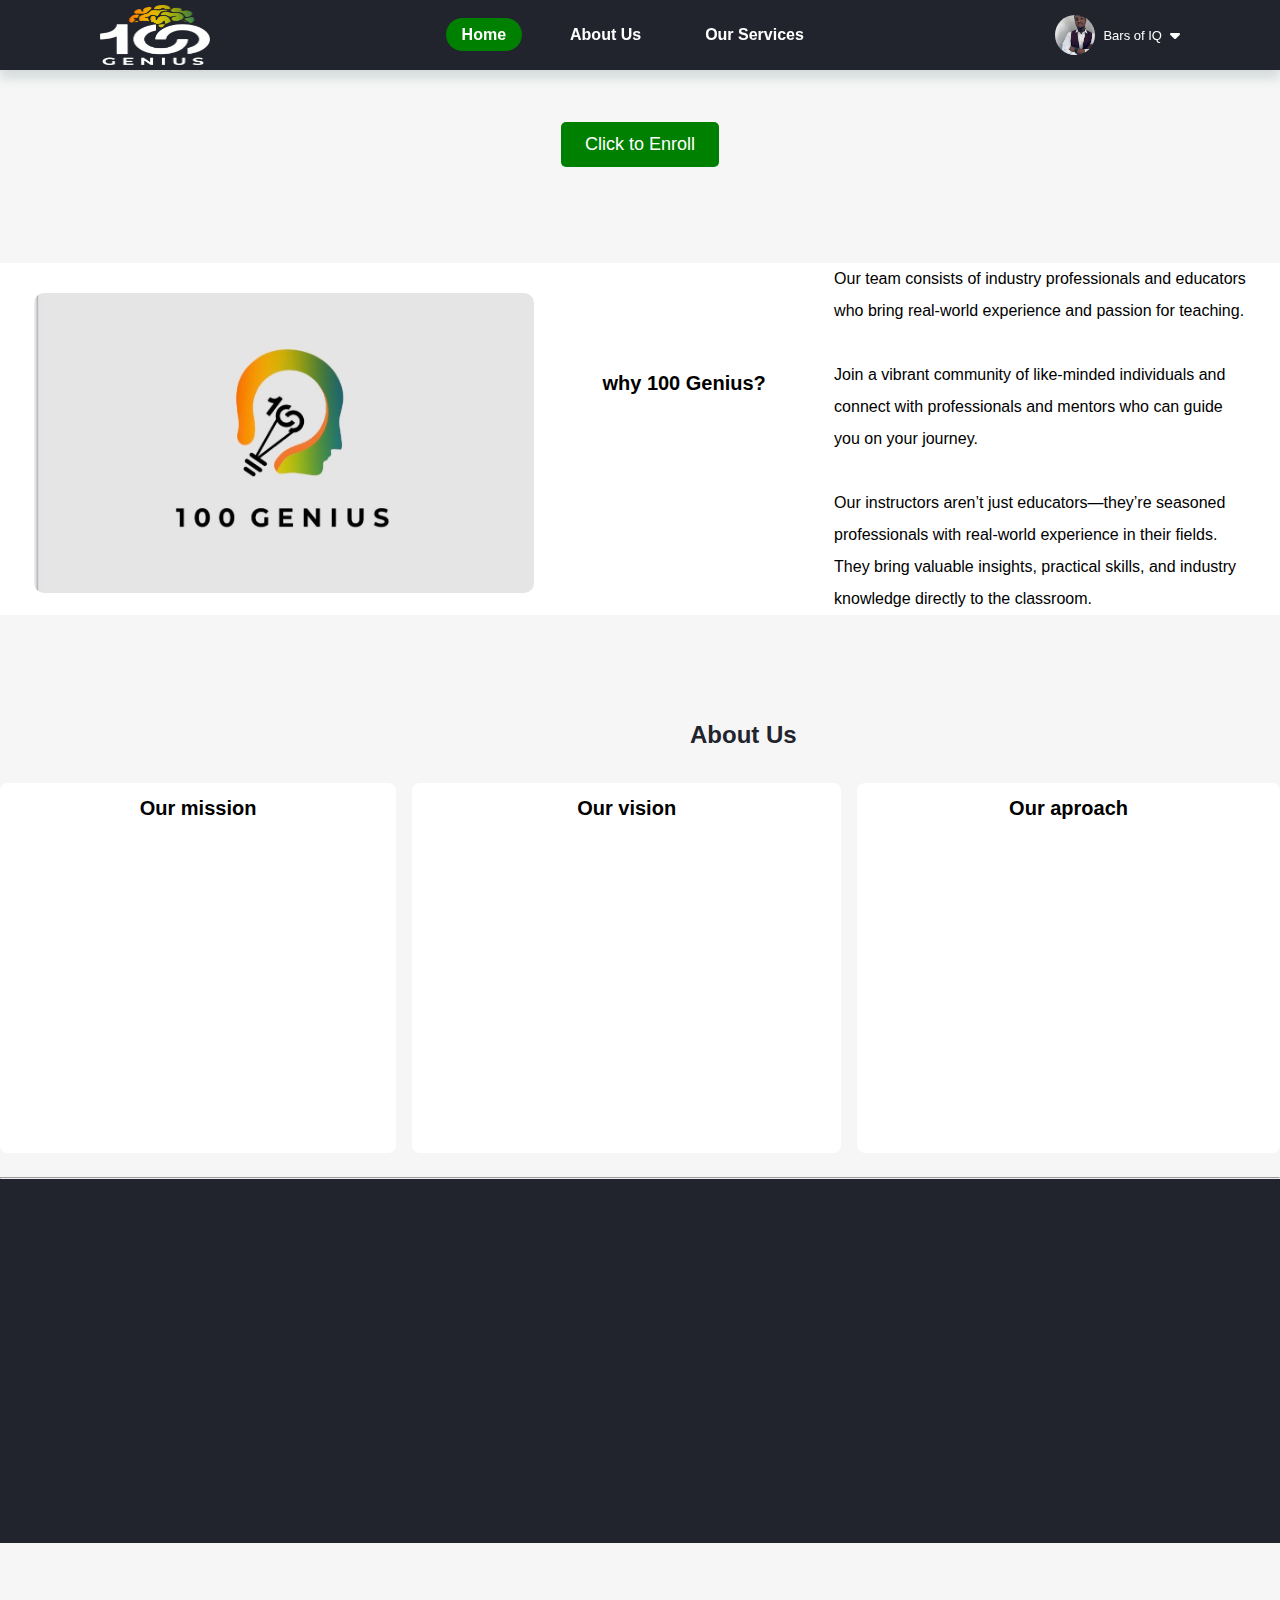
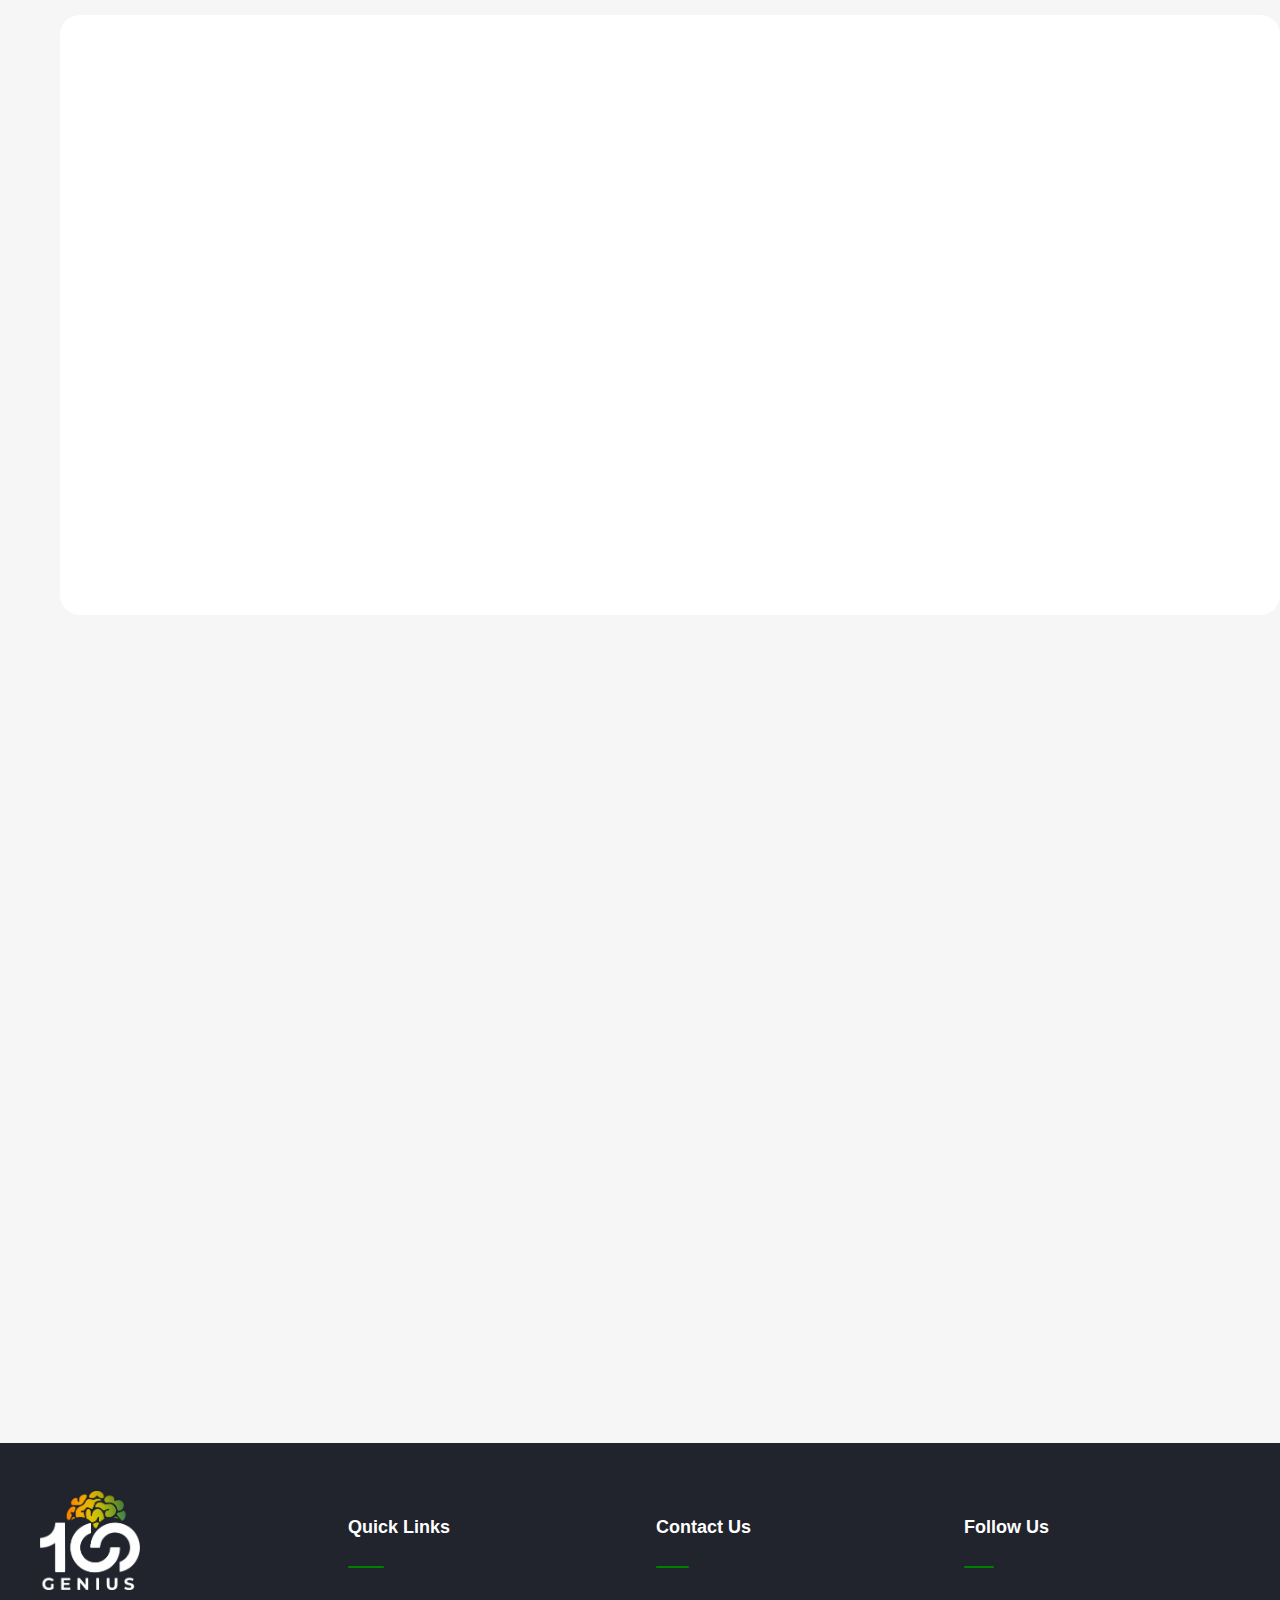
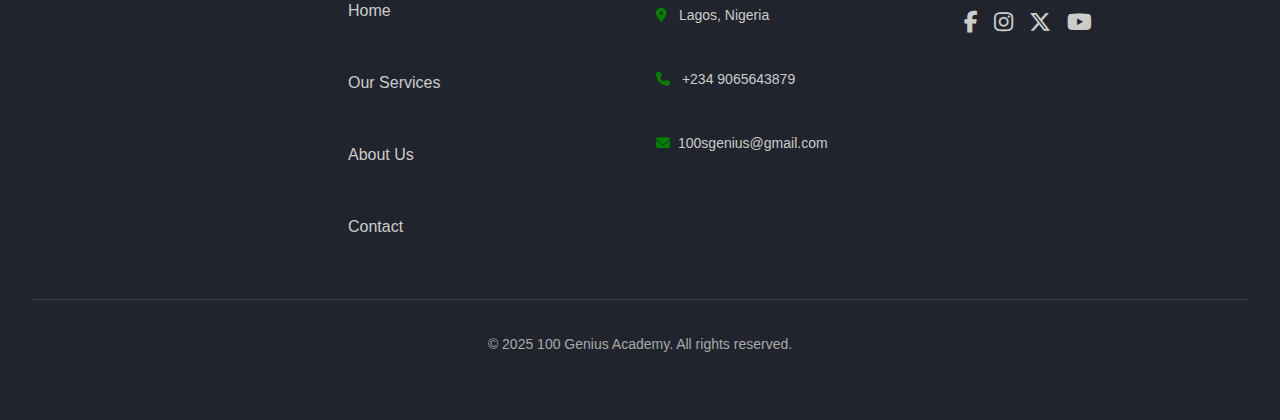
<file: index.html>
<!DOCTYPE html>
<html lang="en">
<head>
    <meta charset="UTF-8">
    <meta name="viewport" content="width=device-width, initial-scale=1.0">
    <title>100GENIUS</title>                  
    <link rel="stylesheet" href="css/style.css">
    <link rel="stylesheet" href="./fontawesome/fontawesome-free-6.5.2-web/css/all.css">
    <link rel="stylesheet" href="https://cdn.jsdelivr.net/npm/swiper@11/swiper-bundle.min.css"/>                               
  </head>
<body>

  <!--the header-->
    <header>
        <img src="images/davidoo.png" class="logo-image reveal">
        <i class="fa-solid fa-bars" id="menu-icon"></i>
        <ul class="navbar reveal">                                                     
            <li><a href="http://127.0.0.1:5500/index.html" class="home-active">Home</a></li>
            <li><a href="aboutus.html"class="Aboutus">About Us</a></li>
            <li><a href="service.html" class="our-services">Our Services</a></li>
        </ul>
        <div class="profile reveal">
            <img src="images/wilson pics.png" class="profile-img">
            <span class="profile-span">Bars of IQ</span>
            <i class="fa-solid fa-caret-down my-icon"></i>
        </div>
    </header> 
<section id="enroll">
  <button class="enroll-button" onclick="toggleForm()">Click to Enroll</button>

  <!-- Enrollment Form -->
  <div class="enroll-form-container" id="enrollForm">
    <form onsubmit="handleSubmit(event)">
      <div>
        <label for="name">Full Name *</label>
        <input type="text" id="name" name="name" required>
      </div>

      <div>
        <label for="email">Email Address *</label>
        <input type="email" id="email" name="email" required>
      </div>

      <div>
        <label for="phone">Phone Number *</label>
        <input type="tel" id="phone" name="phone" required>
      </div>

      <div>
        <label for="course">Select Course *</label>
        <select id="course" name="course" required>
          <option value="" disabled selected>-- Choose a course --</option>
          <option value="Web Development">Web Development</option>
          <option value="Data Analysis">Data Analysis</option>
          <option value="UI/UX Design">UI/UX Design</option>
          <option value="Cybersecurity">Cybersecurity</option>
        </select>
      </div>

      <div>
        <label for="message">Why do you want to join? (optional)</label>
        <textarea id="message" name="message"></textarea>
      </div>

      <button type="submit">Submit Enrollment</button>
    </form>
  </div>
</section>
           
      <section class="section3">

        <div class="why-100genius-container">
          <img src="images/BASTART.jpg" class="baby reveal">
          <div class="secondbox reveal">
            <h1>why 100 Genius?</h1>
          </div>

          <div class="secondbox2">
            <div> 
              <p class="yo reveal">Our team consists of industry professionals and educators <br>who bring real-world experience and passion for teaching.</p><br>     
              <p class="yo reveal"> Join a vibrant community of like-minded individuals and <br>connect with professionals and mentors who can guide <br> you on your journey.</p><br>
              <p class="yo reveal">Our instructors aren’t just educators—they’re seasoned<br> professionals with real-world experience in their fields. <br>They bring valuable insights, practical skills, and industry <br>knowledge directly to the classroom.</p>
            </div>
          </div>
  
        </div>
  
      </section>



    <section class="section2">
      <div class="about-us">
        <h1>About Us</h1><br>
      </div>
      <div class="aboutus-container">
        <div class="box reveal">
          <h1 class="mission">Our mission</h1>
          <p class="yo reveal">our mission is to equip you with <br>the skills and knowledge necessary <br> to excel in technology-driven careers.<br> We believe in fostering a culture of <br> creativity,critical thinking, and <br> collaboration, ensuring that you are <br> not just consumers of technology but <br> creators as well.</p>
        </div>
        <div class="box2 reveal">
          <h1 class="mission">Our vision</h1>
          <p class="yo reveal">At 100 Genius, we envision a future <br>where creativity and critical thinking <br>are at the forefront of education. <br>Our academy aims to cultivate a new <br>generation of innovators, problem solvers, <br> and leaders who are not only skilled but <br> also equipped to tackle the challenges of <br>tomorrow.</p>
        </div>
        <div class="box3 reveal">
          <h1 class="mission">Our aproach</h1>
          <p class="yo reveal">we emphasize experiential learning. <br>Our immersive bootcamps combine <br>theory with practice, allowing students <br> to engage in collaborative projects, <br> interactive workshops, and real-world <br> challenges. We foster a supportive <br> community where learners can share <br>ideas, seek feedback, and grow together.</p>
        </div>
      </div>
    </section>

    <hr>
    <section class="section23">
      <div class="section3-container">
        <div class="become-genius reveal">
          <h1 class="genius reveal">Becoming A Perfect <br>Genius in tech</h1>
          <h4 class="one-graph reveal">Becoming a "genius" in technology is not an overnight accomplishment—it's a process of continuous</h4>
          <h4 class="two-graph reveal">learning, curiosity, and consistent effort.Whether you're aiming to master coding, understand </h4>
          <h4 class="three-graph reveal">the latest in artificial intelligence, or develop cutting-edge software solutions, the journey </h4>
          <h4 class="four-graph reveal">requires dedication, creativity, and the willingness to challenge yourself.</h4> 
          <h4 class="five-graph reveal">Here’s how you can work toward becoming a genius in tech:</h4>
        </div>
      </div>

    </section>
    <section class="section4">
      <div class="section4-container">
        <div class="sharp1 reveal">
          <a href="http://127.0.0.1:5500/enrol.html" class="Get-started reveal">Get Started</a><br> <br>
          <h3 class="join-us reveal">Join us now</h3>
          <p class="will reveal">an opportunity to become part of something meaningful, exciting,<br> and impactful. there are countless benefits to getting involved, <br> and the time to take action is now.</p>       
          <img src="images/obo.jpg" class="firstimage reveal">
        </div>
        <div class="vertical-line reveal"></div>
        <div class="sharp2 reveal">
          <a href="" class="learn-more reveal">learn more</a><br> <br>
          <h3 class="interested reveal">Interested?</h3>
          <p class="will2 reveal">So, what are you waiting for? Learn more—ask questions,<br> explore new topics, challenge your assumptions, and push<br> the boundaries of what you know. </p>
          <img src="images/obo2.jpg" class="secondimage reveal">
          
        </div>
      </div>
    </section>
    <section class="section5">   
      <div class="section5-container reveal">
        <div>
          <h1 class="our-teamh1 reveal">Our Leadership</h1>
        </div>
        <div><hr><div>
          <br>
          <div class="our-team reveal">
  <div class="team-member">
    <img src="images/wilson pics.png" alt="Osara Wilson" class="team-img">
    <div class="team-info">
      <span class="team-name">Osara Wilson</span>
      <span class="team-title">Chief Executive Officer (CEO)</span>
      <a href="https://www.linkedin.com/in/osara-wilson" target="_blank" class="linkedin-link">
        <i class="fab fa-linkedin"></i>
      </a>
    </div>
  </div>

  <div class="team-member">
    <img src="images/sis.jpg" alt="Sandra Andrew-Urom" class="team-img">
    <div class="team-info">
      <span class="team-name">Sandra Andrew-Urom</span>
      <span class="team-title">Chief Information Officer (CIO)</span>
      <a href="https://www.linkedin.com/in/sandra-andrew-urom" target="_blank" class="linkedin-link">
        <i class="fab fa-linkedin"></i>
      </a>
    </div>
  </div>

  <div class="team-member">
    <img src="images/bbbyyy.jpg" alt="Kitomashi Manuman" class="team-img">
    <div class="team-info">
      <span class="team-name">Kitomashi Manuman</span>
      <span class="team-title">Chief Business Officer (CBO)</span>
      <a href="https://www.linkedin.com/in/kitomashi-manuman" target="_blank" class="linkedin-link">
        <i class="fab fa-linkedin"></i>
      </a>
    </div>
  </div>

  <div class="team-member">
    <img src="images/baby image.jpg" alt="Monique Sandra" class="team-img">
    <div class="team-info">
      <span class="team-name">Monique Sandra</span>
      <span class="team-title">Chief Technology Officer (CTO)</span>
      <a href="https://www.linkedin.com/in/monique-sandra" target="_blank" class="linkedin-link">
        <i class="fab fa-linkedin"></i>
      </a>
    </div>
  </div>
</div>

    </section>
    <footer class="footer">
  <div class="footer-container">
    <div class="footer-about">
      <img src="images/davidoo.png" alt="100 Genius Logo" class="footer-logo">
      
    </div>

    <div class="footer-links">
      <h3>Quick Links</h3>
      <ul>
        <li><a href="http://127.0.0.1:5500/index.html">Home</a></li>
        <li><a href="service.html">Our Services</a></li>
        <li><a href="aboutus.html">About Us</a></li>
        <li><a href="enrol.html">Contact</a></li>
      </ul>
    </div>

    <div class="footer-contact">
      <h3>Contact Us</h3>
      <p><i class="fa-solid fa-location-dot"></i> Lagos, Nigeria</p>
      <p><i class="fa-solid fa-phone"></i> +234 9065643879</p>
      <p><i class="fa-solid fa-envelope"></i>100sgenius@gmail.com</p>
    </div>

    <div class="footer-social">
      <h3>Follow Us</h3>
      <div class="social-icons">
        <a href="#"><i class="fa-brands fa-facebook-f"></i></a>
        <a href="#"><i class="fa-brands fa-instagram"></i></a>
        <a href="#"><i class="fa-brands fa-x-twitter"></i></a>
        <a href="#"><i class="fa-brands fa-youtube"></i></a>
      </div>
    </div>
  </div>

  <div class="footer-bottom">
    <hr>
    <p>© 2025 100 Genius Academy. All rights reserved.</p>
  </div>
</footer>
    <script src="https://cdn.jsdelivr.net/npm/swiper@11/swiper-bundle.min.js"></script>

    <script src="main.js"></script>
</body>
</html>
</file>
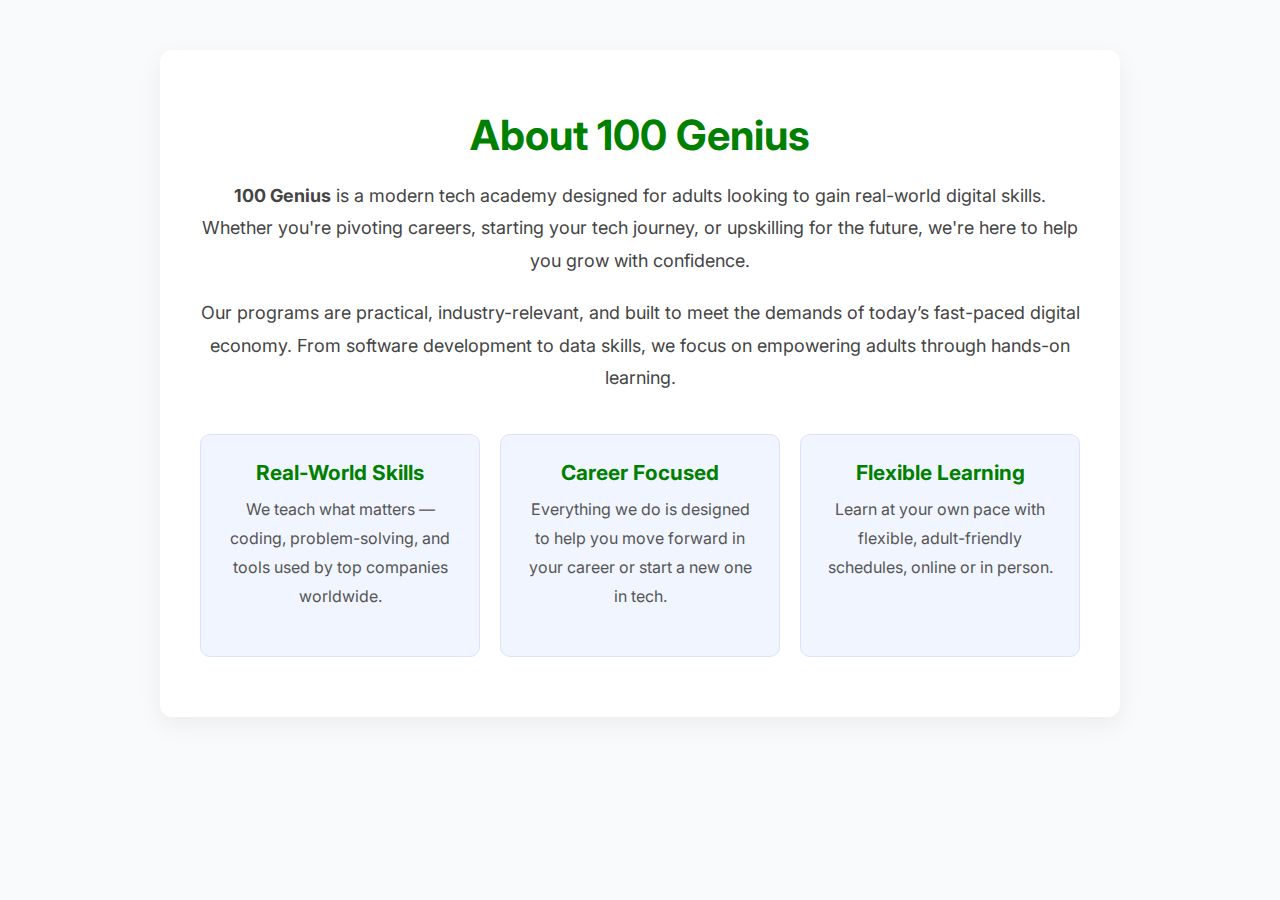
<file: aboutus.html>
<!DOCTYPE html>
<html lang="en">
<head>
  <meta charset="UTF-8" />
  <meta name="viewport" content="width=device-width, initial-scale=1.0"/>
  <title>About Us – 100 Genius</title>
  <link href="https://fonts.googleapis.com/css2?family=Inter:wght@400;600;700&display=swap" rel="stylesheet">
  <link rel="stylesheet" href="/css/aboutus.css">
  </head>
<body>

  <section class="about-section">
    <h2>About 100 Genius</h2>
    <p>
      <strong>100 Genius</strong> is a modern tech academy designed for adults looking to gain real-world digital skills. 
      Whether you're pivoting careers, starting your tech journey, or upskilling for the future, we're here to help you grow with confidence.
    </p>
    <p>
      Our programs are practical, industry-relevant, and built to meet the demands of today’s fast-paced digital economy.
      From software development to data skills, we focus on empowering adults through hands-on learning.
    </p>

    <div class="values">
      <div class="value-card">
        <h3>Real-World Skills</h3>
        <p>We teach what matters — coding, problem-solving, and tools used by top companies worldwide.</p>
      </div>
      <div class="value-card">
        <h3>Career Focused</h3>
        <p>Everything we do is designed to help you move forward in your career or start a new one in tech.</p>
      </div>
      <div class="value-card">
        <h3>Flexible Learning</h3>
        <p>Learn at your own pace with flexible, adult-friendly schedules, online or in person.</p>
      </div>
    </div>
  </section>
  <script src="aboutus.js"></script>
</body>
</html>
</file>
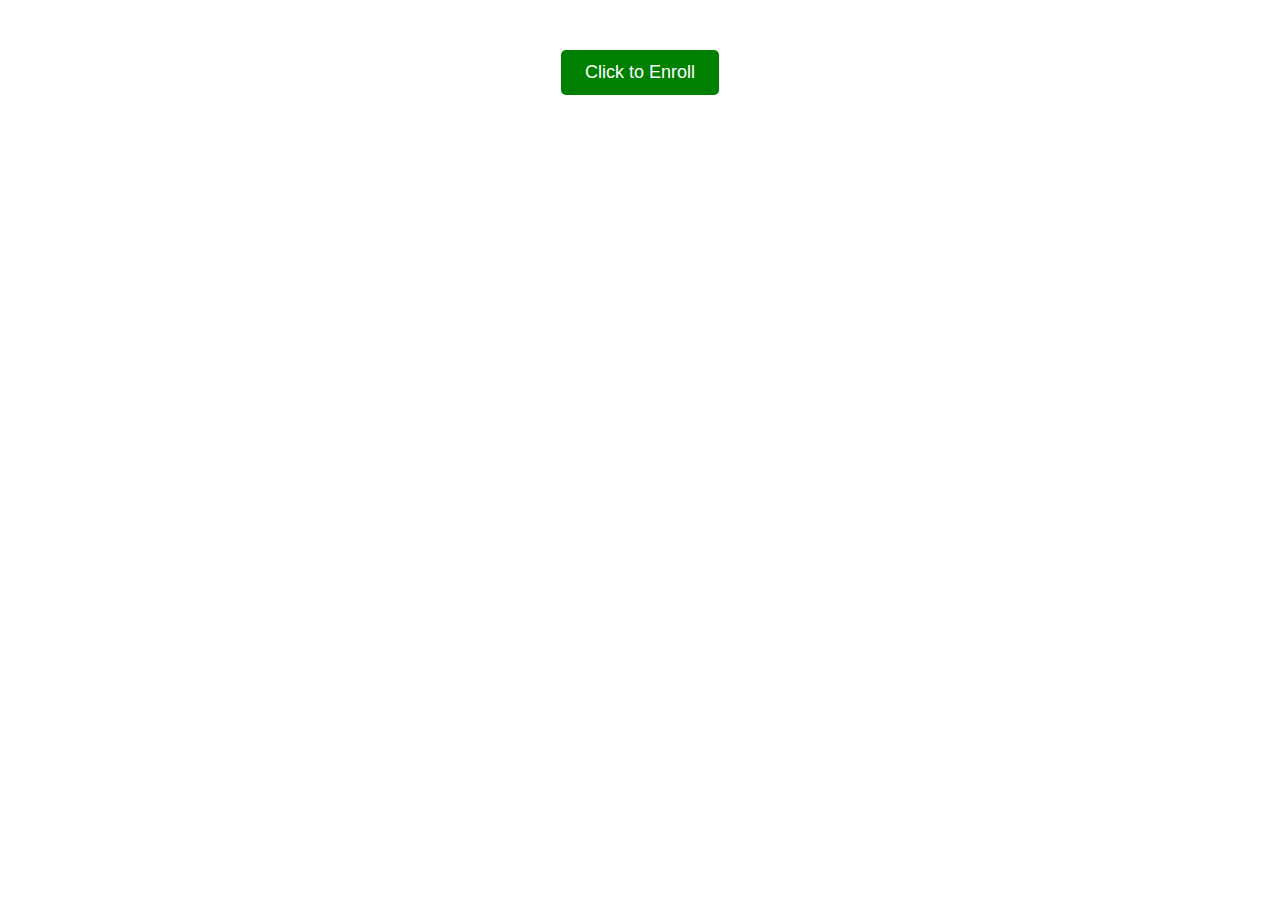
<file: enrol.html>
<!DOCTYPE html>
<html lang="en">
<head>
    <meta charset="UTF-8">
    <meta name="viewport" content="width=device-width, initial-scale=1.0">
    <title>Document</title>
    <link rel="stylesheet" href="css/enrol.css">
</head>
<body>
    <section id="enroll">
  <button class="enroll-button" onclick="toggleForm()">Click to Enroll</button>

  <!-- Advanced Enrollment Form -->
  <div class="advanced-enroll-form" id="enrollForm">
    <form onsubmit="handleSubmit(event)">
      <h2>Join 100 Genius</h2>
      <p>Get started on your tech journey today.</p>

      <div class="form-group">
        <i class="fas fa-user"></i>
        <input type="text" name="name" required>
        <label>Full Name *</label>
      </div>

      <div class="form-group">
        <i class="fas fa-envelope"></i>
        <input type="email" name="email" required>
        <label>Email Address *</label>
      </div>

      <div class="form-group">
        <i class="fas fa-phone"></i>
        <input type="tel" name="phone" required>
        <label>Phone Number *</label>
      </div>

      <div class="form-group">
        <i class="fas fa-book"></i>
        <select name="course" required>
          <option value="" disabled selected>-- Choose a course --</option>
          <option value="Web Development">Web Development</option>
          <option value="Data Analysis">Data Analysis</option>
          <option value="UI/UX Design">UI/UX Design</option>
          <option value="Cybersecurity">Cybersecurity</option>
        </select>
      </div>

      <div class="form-group textarea-group">
        <textarea name="message" rows="4"></textarea>
        <label>Why do you want to join? (optional)</label>
      </div>

      <button type="submit">Submit</button>
    </form>
  </div>
</section>
<script src="enrol.js"></script>
</body>
</html>
</file>
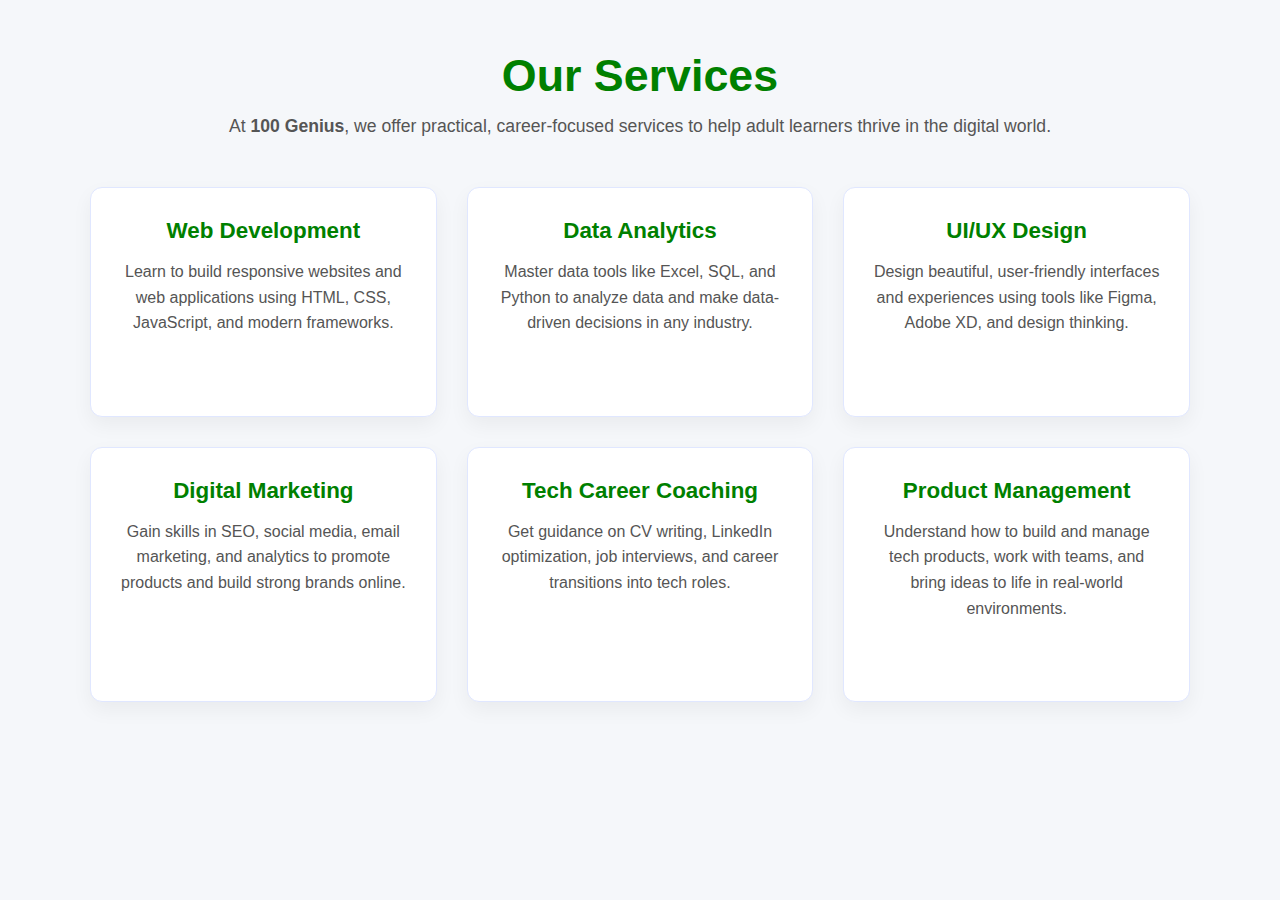
<file: service.html>
<!DOCTYPE html>
<html lang="en">
<head>
    <meta charset="UTF-8">
    <meta name="viewport" content="width=device-width, initial-scale=1.0">
    <title>Document</title>
    <link rel="stylesheet" href="css/service.css">
</head>
<body>

  <section class="services-section">
    <h2>Our Services</h2>
    <p>
      At <strong>100 Genius</strong>, we offer practical, career-focused services to help adult learners thrive in the digital world.
    </p>

    <div class="services-grid">
      <div class="service-card">
        <h3>Web Development</h3>
        <p>Learn to build responsive websites and web applications using HTML, CSS, JavaScript, and modern frameworks.</p>
      </div>

      <div class="service-card">
        <h3>Data Analytics</h3>
        <p>Master data tools like Excel, SQL, and Python to analyze data and make data-driven decisions in any industry.</p>
      </div>

      <div class="service-card">
        <h3>UI/UX Design</h3>
        <p>Design beautiful, user-friendly interfaces and experiences using tools like Figma, Adobe XD, and design thinking.</p>
      </div>

      <div class="service-card">
        <h3>Digital Marketing</h3>
        <p>Gain skills in SEO, social media, email marketing, and analytics to promote products and build strong brands online.</p>
      </div>

      <div class="service-card">
        <h3>Tech Career Coaching</h3>
        <p>Get guidance on CV writing, LinkedIn optimization, job interviews, and career transitions into tech roles.</p>
      </div>

      <div class="service-card">
        <h3>Product Management</h3>
        <p>Understand how to build and manage tech products, work with teams, and bring ideas to life in real-world environments.</p>
      </div>
    </div>
  </section>
</body>
</html>
</file>
<file: css/style.css>
*{
    font-family: Arial, Helvetica, sans-serif;
    margin: 0;
    padding: 0;
    box-sizing: border-box;
    list-style: none;
    text-decoration: none;
    scroll-padding-top: 2rem;
    scroll-behavior: smooth;
}

body{
    background-color: #f6f6f6;
}
section{
    padding: 4.5rem 0 1.5rem;
}
.logo-image{
    width: 110px;
    height: 60px;
    border-radius: 5px;
}

header{
    position: fixed;
    background-color: #21242c;
    width: 100%;
    height:70px;
    top: 0;
    right: 0;
    z-index: 1000;
    display: flex;
    align-items: center;
    justify-content: space-between;
    box-shadow: 0 8px 11px rgb(14 55 54 / 15%);
    padding: 20px 100px;
    transition: 0.5s;
}
.profile{
     display: flex;
     align-items: center;
     column-gap: 0.5rem;
     cursor: pointer;
}
.profile-img{
    width: 40px;
    height: 40px;
    object-fit: cover;
    object-position: center;
    border-radius: 50%;
}
.profile-span{
    font-size: 13px;
    font-weight: 500;
    color: white;
     
}
.my-icon{
    color: white;
}
.navbar{
    display: flex;
    column-gap: 2rem;
} 
.navbar a{
    font-size: 1rem;
    font-weight: 700;
    padding: 0.5rem 1rem;
    color: white
}
.navbar a:hover, .navbar .home-active{
    background-color: green;
    border-radius: 5rem;
    color: white;
    transition: background 0.5s;

}
#menu-icon{
    font-size: 24px;
    cursor: pointer;
    margin-left: auto;
    display: none;
}

/*HEADER ENDS HERE*/
.container{
    background-color: white;
    position: relative;
    width: 100%;
    align-items: center;
    min-height: 640px;
    display: flex;
    background-repeat: no-repeat;
    background-size: cover;
    background-position: center;
    overflow: hidden;
    margin-top: 70px;
    
}
.btn:hover {
    background-color: #21242c;
}
.why-100genius-container{
    display: flex;
    justify-content: space-between;
    justify-content: space-around;
    background-color: white;
    line-height: 2.0;
}
.baby{
    height: 300px;
    width: 500px;
    border-radius: 10px;
    margin-top: 30px;
}
.secondbox{
    font-size: 10px;
    padding-top: 100px;
}

.about-us{
    padding-left: 690px;
    font-size: 12px;
    color: #21242c;
    line-height: 2.0;;
}
.aboutus-container{
    display: grid;
    grid-template-columns: repeat(auto-fit,minmax(180px,auto));
    gap: 1rem;

}
.aboutus-container .box{
    color: black;
    position: relative;
    display: flex;
    flex-direction: column;
    align-items: center;
    border-radius: 0.5rem;
    background-color: white;
    line-height: 2.5;
    

}
.aboutus-container .box2{
    position: relative;
    display: flex;
    flex-direction: column;
    align-items: center;
    border-radius: 0.5rem;
    background-color: white;
    line-height: 2.5;

}
.aboutus-container .box3{
    color: black;
    position: relative;
    display: flex;
    flex-direction: column;
    align-items: center;
    border-radius: 0.5rem;
    background-color: white;
    line-height: 2.5;

}
.aboutus-container .mission{
  font-size: 20px;
}
.container h2{
   padding-top: 40px;
}
.container p{
    line-height: 2.0;
}
.our-service{
    background-color: white;
    padding-left: 100px;
    box-shadow: 0px 15px 15px;
}
.section23{
    background-color: #21242c;
    display: flex;
    align-items: center;
    text-align: center;
    color: white;
}
.genius{
    padding-left: 380px;
    line-height: 1.2;
    font-size: 25px;
    color: green;
}
.one-graph{
    padding-left: 350px;
    line-height: 2;
}
.two-graph{
    padding-left: 330px;
    line-height: 2;
}
.three-graph{
    padding-left: 350px;
    line-height: 2;
}
.four-graph{
    padding-left: 300px;
    line-height: 2;
}
.five-graph{
    padding-left: 350px;
    line-height: 5;
    color: green;
}
.section4-container{
    display: flex;
    justify-content: space-between;
    align-items: center;
    justify-content: center;
    background-color: white;
    border-radius: 20px;
    margin-left: 60px;
    justify-content: space-around;
}
.firstimage{
    width: 500px;
    box-shadow: 0px 15px 15px;
    height: 450px;
    border-radius: 10px;
}
.secondimage{
    width: 500px;
    border-radius: 10px;
    height: 450px;

}

.vertical-line {
    width: 1px; /* Line thickness */
    height: 600px; /* Height of the vertical line */
    background-color: #333; /* Line color */
}
.Get-started{
    font-size: 20px;
    font-weight: 700;
    color: white;
    background-color: #21242c;
    padding: 2px;
    border-radius: 10px;
}
.join-us{
    line-height: 1.5;
    color: green;
}
.will{
    line-height: 1.5;
}
.learn-more{
    font-size: 20px;
    font-weight: 700;
    color: white;
    background-color: #21242c;
    padding: 2px;
    border-radius: 10px;
}
.interested{
    line-height: 1.5;
    color: green;
}
.will2{
    line-height: 1.5;
}

.section5-container{
    justify-items: center;
}
.our-teamh1{
    font-size: 20px;
    color: #21242c;
    
}
.our-team {
  display: flex;
  flex-wrap: wrap;
  justify-content: center;
  gap: 2rem;
  padding: 2rem 1rem;
}

.team-member {
  background-color: white;
  border-radius: 10px;
  box-shadow: 0 4px 12px rgba(0, 0, 0, 0.1);
  overflow: hidden;
  max-width: 300px;
  text-align: center;
  transition: transform 0.3s ease;
}

.team-member:hover {
  transform: translateY(-5px);
}

.team-img {
  width: 100%;
  height: 300px;
  object-fit: cover;
}

.team-info {
  padding: 1rem;
}

.team-name {
  display: block;
  font-size: 20px;
  font-weight: bold;
  color: #21242c;
  margin-bottom: 5px;
}

.team-title {
  display: block;
  font-size: 16px;
  color: #555;
  margin-bottom: 10px;
}

.linkedin-link {
  font-size: 24px;
  color: #0077b5;
  text-decoration: none;
}

.linkedin-link:hover {
  color: #005582;
}

.sweet{
    display: none !important; 
}
.yoo{
    left: 80px;
}

.team-name {
  display: block;
  font-size: 20px;
  color: #21242c;
  line-height: 3.5;
}

.team-title {
  display: block;
  font-size: 16px;
  color: #555;
  margin-bottom: 8px;
}

.linkedin-link {
  font-size: 20px;
  color: #0077b5; /* LinkedIn blue */
  text-decoration: none;
  line-height: 3.2;
}

.linkedin-link:hover {
  color: #005582;
}

/*the reveal editing*/

.reveal {
    opacity: 0;
    transform: translateY(100px);
    transition: all 1s ease;
  }
  .reveal.show {
    opacity: 1;
    transform: translateY(0);
  }
  /*media query*/

@media (max-width: 768px) {
    header {
      padding: 20px;
      flex-wrap: wrap;
    }
    .profile-img{
        display: none;
    }
    
    i.fa-caret-down.my-icon {
        display: none !important;
    }
    .profile-span{
        display: none;
    }
    .logo-image{
      padding-bottom: 15px;
    }
  
    #menu-icon {
      display: block;
      color: white;
      font-size: 24px;
      cursor: pointer;
      z-index: 1001;
    }
  
    .navbar {
      flex-direction: column;
      position: absolute;
      top: 70px;
      right: -100%;
      width: 100%;
      background-color: #333;
      transition: right 0.3s ease-in-out;
      text-align: center;
      z-index: 1000;
    }
  
    .navbar.active {
      right: 0;
    }
  
    .navbar li {
      margin: 1rem 0;
    }
  
    .container {
      flex-direction: column;
      padding: 2rem 1rem;
      text-align: center;
    }
  
    .btn {
      margin: 1rem auto;
      display: inline-flex;
    }
  
    .why-100genius-container {
      flex-direction: column;
      align-items: center;
      padding: 1rem;
    }
  
    .baby {
      width: 90%;
      height: auto;
    }
  
    .secondbox,
    .secondbox2 {
      text-align: center;
      padding: 1rem;
    }
  
    .about-us {
      text-align: center;
      padding: 1rem;
    }
  
    .aboutus-container {
      grid-template-columns: 1fr;
      gap: 1rem;
      padding: 0 1rem;
    }
    .aboutus-container .box{
      margin-left: 10px;
  }
  
    .genius {
      padding: 0;
      font-size: 2rem;
      text-align: center;
    }
  
    .section23 h4 {
      padding: 0 1rem;
      font-size: 1rem;
      line-height: 1.5;
      text-align: center;
    }
  
    .section4-container {
      flex-direction: column;
      align-items: center;
      margin: 1rem;
    }
  
    .firstimage,
    .secondimage {
      width: 90%;
      height: auto;
      margin: 1rem 0;
    }
  
    .vertical-line {
      display: none;
    }
  
    .our-team {
      flex-direction: column;
      align-items: center;
    }
  .our-team {
    flex-direction: column;
    align-items: center;
  }

  .team-member {
    width: 90%;
  }
}

/*the footer*/
  
footer {
  background-color: #21242c;
  color: white;
  padding: 3rem 2rem;
  min-height:350px;
  line-height:4.0;
  font-family: Arial, Helvetica, sans-serif;
  margin-top: 100px;
}

.footer-container {
  display: grid;
  grid-template-columns: repeat(auto-fit, minmax(230px, 1fr));
  gap: 2rem;
  max-width: 1200px;
  margin: 0 auto;
}

.footer-logo {
  width: 100px;
  margin-bottom: 1rem;
}

.footer-about p {
  font-size: 14px;
  color: #ccc;
  line-height: 1.8;
}

.footer-links h3,
.footer-contact h3,
.footer-social h3 {
  margin-bottom: 1rem;
  font-size: 18px;
  color: #fff;
}

.footer-links ul {
  list-style: none;
  padding: 0;
}

.footer-links li {
  margin-bottom: 0.5rem;
}

.footer-links a {
  color: #ccc;
  text-decoration: none;
  transition: color 0.3s ease;
}

.footer-links a:hover {
  color: green;
}

.footer-contact p {
  font-size: 14px;
  color: #ccc;
  margin: 0.5rem 0;
}

.footer-contact i {
  color: green;
  margin-right: 8px;
}

.social-icons {
  display: flex;
  gap: 1rem;
}

.social-icons a {
  color: #ccc;
  font-size: 20px;
  transition: color 0.3s ease, transform 0.2s ease;
}

.social-icons a:hover {
  color: green;
  transform: scale(1.2);
}

.footer-bottom {
  text-align: center;
  margin-top: 2rem;
}

.footer-bottom hr {
  border: none;
  height: 1px;
  background-color: #444;
  margin-bottom: 1rem;
}

.footer-bottom p {
  color: #aaa;
  font-size: 14px;
}
/* === Enhanced Footer Styling === */

/* Fade-in animation on load */
@keyframes fadeInUp {
  0% {
    opacity: 0;
    transform: translateY(40px);
  }
  100% {
    opacity: 1;
    transform: translateY(0);
  }
}

/* Apply the animation */
.footer {
  animation: fadeInUp 0.9s ease-out;
}

/* Accent underline for section titles */
.footer-links h3,
.footer-contact h3,
.footer-social h3 {
  position: relative;
  display: inline-block;
}

.footer-links h3::after,
.footer-contact h3::after,
.footer-social h3::after {
  content: "";
  position: absolute;
  left: 0;
  bottom: -5px;
  width: 35%;
  height: 2px;
  background-color: green;
  border-radius: 4px;
}

/* Social icon glow + hover effect */
.social-icons a {
  position: relative;
  color: #ccc;
  font-size: 22px;
  transition: all 0.3s ease;
}

.social-icons a::before {
  content: "";
  position: absolute;
  inset: -8px;
  background: radial-gradient(rgba(0, 255, 0, 0.2), transparent 70%);
  opacity: 0;
  border-radius: 50%;
  transition: opacity 0.3s ease;
}

.social-icons a:hover {
  color: #00ff6a;
  transform: scale(1.2);
}

.social-icons a:hover::before {
  opacity: 1;
}

/* Smooth link hover underline animation */
.footer-links a {
  position: relative;
  color: #ccc;
  text-decoration: none;
  transition: color 0.3s ease;
}

.footer-links a::after {
  content: "";
  position: absolute;
  bottom: -3px;
  left: 0;
  width: 0;
  height: 2px;
  background-color: green;
  transition: width 0.3s ease;
}

.footer-links a:hover {
  color: #00ff6a;
}

.footer-links a:hover::after {
  width: 100%;
}


@media (max-width: 768px) {
  .footer-container {
    grid-template-columns: 1fr;
    text-align: center;
  }

  .social-icons {
    justify-content: center;
  }
}



 /* Enroll Button form styling*/
    .enroll-button {
      background-color: green;
      color: white;
      padding: 12px 24px;
      font-size: 18px;
      border: none;
      border-radius: 5px;
      cursor: pointer;
      display: block;
      margin: 0 auto;
      margin-top: 50px;
    }

    .enroll-button:hover {
      background-color: darkgreen;
    }

    /* Enroll Form Container */
    .enroll-form-container {
      display: none;
      margin-top: 30px;
      background-color: white;
      padding: 30px;
      border-radius: 10px;
      box-shadow: 0 2px 10px rgba(0, 0, 0, 0.1);
    }

    form {
      display: flex;
      flex-direction: column;
      gap: 20px;
      max-width: 600px;
      margin: auto;
    }

    label {
      font-weight: bold;
      margin-bottom: 5px;
    }

    input, select, textarea {
      padding: 12px;
      border: 1px solid #ccc;
      border-radius: 5px;
      font-size: 16px;
    }

    textarea {
      resize: vertical;
      min-height: 100px;
    }

    button[type="submit"] {
      background-color: green;
      color: white;
      padding: 12px;
      border: none;
      font-size: 18px;
      border-radius: 5px;
      cursor: pointer;
    }

    button[type="submit"]:hover {
      background-color: darkgreen;
    }
</file>
<file: css/aboutus.css>
* {
      box-sizing: border-box;
      margin: 0;
      padding: 0;
    }

    body {
      font-family: 'Inter', sans-serif;
      background-color: #f9fafc;
      color: #1f1f1f;
      padding: 50px 20px;
    }

    .about-section {
      max-width: 960px;
      margin: 0 auto;
      background-color: #ffffff;
      padding: 60px 40px;
      border-radius: 12px;
      box-shadow: 0 8px 24px rgba(0, 0, 0, 0.06);
    }

    .about-section h2 {
      font-size: 2.6rem;
      color: green;
      text-align: center;
      margin-bottom: 20px;
    }

    .about-section p {
      font-size: 1.125rem;
      line-height: 1.8;
      color: #444;
      margin-bottom: 20px;
      text-align: center;
    }

    .values {
      display: flex;
      flex-wrap: wrap;
      justify-content: space-between;
      margin-top: 40px;
      gap: 20px;
    }

    .value-card {
      flex: 1 1 280px;
      background-color: #f1f5ff;
      border-radius: 10px;
      padding: 25px;
      text-align: center;
      transition: all 0.3s ease;
      border: 1px solid #dbe2fd;
    }

    .value-card:hover {
      background-color: #e3ebff;
      transform: translateY(-4px);
      box-shadow: 0 6px 16px rgba(0, 0, 0, 0.05);
    }

    .value-card h3 {
      font-size: 1.3rem;
      color: green;
      margin-bottom: 10px;
    }

    .value-card p {
      font-size: 1rem;
      color: #555;
    }

    @media (max-width: 768px) {
      .about-section {
        padding: 40px 20px;
      }

      .values {
        flex-direction: column;
      }
    }
</file>
<file: css/enrol.css>
@import url('https://fonts.googleapis.com/css2?family=Poppins:wght@400;600&display=swap');

.advanced-enroll-form {
  max-width: 500px;
  background: #fff;
  margin: 40px auto;
  padding: 30px 40px;
  border-radius: 15px;
  box-shadow: 0 20px 40px rgba(0, 0, 0, 0.1);
  font-family: 'Poppins', sans-serif;
  display: none;
}

.advanced-enroll-form h2 {
  margin-bottom: 10px;
  color: #21242c;
}

.advanced-enroll-form p {
  margin-bottom: 25px;
  color: #666;
  font-size: 14px;
}

.form-group {
  position: relative;
  margin-bottom: 25px;
}

.form-group input,
.form-group select,
.form-group textarea {
  width: 100%;
  padding: 14px 16px 14px 42px;
  font-size: 15px;
  border: 1px solid #ccc;
  border-radius: 8px;
  outline: none;
  transition: border 0.3s ease;
}

.form-group textarea {
  resize: vertical;
  padding-left: 16px;
}

.form-group label {
  position: absolute;
  top: 12px;
  left: 42px;
  color: #aaa;
  font-size: 14px;
  pointer-events: none;
  transition: all 0.2s ease;
}

.form-group input:focus + label,
.form-group input:not(:placeholder-shown) + label,
.form-group textarea:focus + label,
.form-group textarea:not(:placeholder-shown) + label,
.form-group select:focus + label,
.form-group select:valid + label {
  top: -12px;
  left: 38px;
  font-size: 12px;
  background: #fff;
  padding: 0 5px;
  color: green;
}

.form-group i {
  position: absolute;
  top: 14px;
  left: 14px;
  color: #aaa;
}

button[type="submit"] {
  width: 100%;
  background: green;
  color: #fff;
  padding: 14px;
  font-size: 16px;
  border: none;
  border-radius: 8px;
  cursor: pointer;
  transition: background 0.3s ease;
}

button[type="submit"]:hover {
  background: darkgreen;
}

.enroll-button {
  background-color: green;
  color: white;
  padding: 12px 24px;
  font-size: 18px;
  border: none;
  border-radius: 5px;
  cursor: pointer;
  display: block;
  margin: 0 auto;
  margin-top: 50px;
}

.enroll-button:hover {
  background-color: darkgreen;
}

/* Responsive */
@media (max-width: 600px) {
  .advanced-enroll-form {
    padding: 20px;
    margin: 30px 10px;
  }
}
</file>
<file: css/service.css>
* {
      box-sizing: border-box;
      margin: 0;
      padding: 0;
    }

    body {
      font-family: 'Inter', sans-serif;
      background-color: #f5f7fa;
      color: #1f1f1f;
      padding: 50px 20px;
    }

    .services-section {
      max-width: 1100px;
      margin: 0 auto;
      text-align: center;
    }

    .services-section h2 {
      font-size: 2.8rem;
      color: green;
      margin-bottom: 15px;
    }

    .services-section p {
      font-size: 1.1rem;
      color: #555;
      margin-bottom: 50px;
    }

    .services-grid {
      display: grid;
      grid-template-columns: repeat(auto-fit, minmax(280px, 1fr));
      gap: 30px;
    }

    .service-card {
      background-color: #ffffff;
      border-radius: 12px;
      padding: 30px 25px;
      box-shadow: 0 8px 20px rgba(0, 0, 0, 0.05);
      transition: all 0.3s ease;
      border: 1px solid #e0e7ff;
    }

    .service-card:hover {
      transform: translateY(-5px);
      box-shadow: 0 12px 24px rgba(0, 0, 0, 0.08);
    }

    .service-card h3 {
      font-size: 1.4rem;
      color: green;
      margin-bottom: 15px;
    }

    .service-card p {
      font-size: 1rem;
      color: #555;
      line-height: 1.6;
    }

    @media (max-width: 600px) {
      .services-section h2 {
        font-size: 2.2rem;
      }

      .service-card {
        padding: 25px 20px;
      }
    }
</file>
